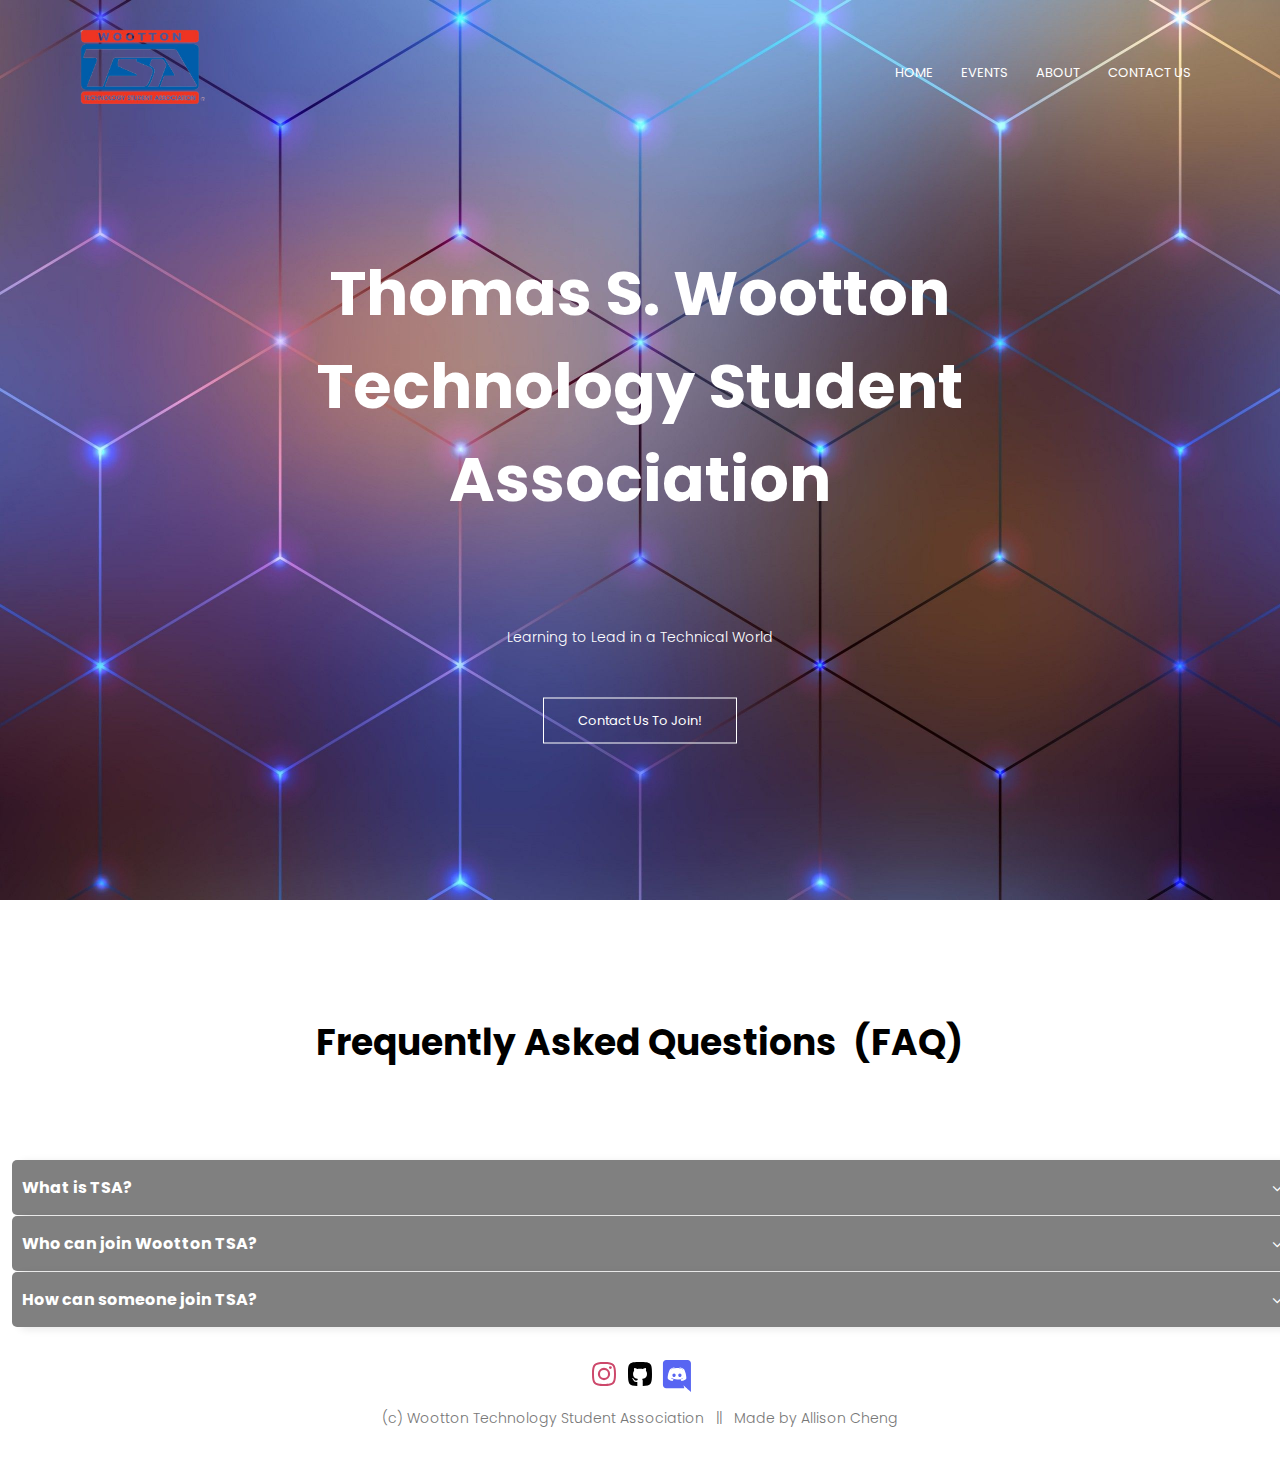
<file: index.html>
<!DOCTYPE html>
<html lang="en">
<head>
    <meta charset="UTF-8">
    <meta http-equiv="X-UA-Compatible" content="IE=edge">
    <meta name= "viewport" content="width=device-width, initial-scale = 1.0">
    <title>Wootton TSA</title>
    <link rel = "icon" href = "images/TSALogo.png">
    <link rel = "stylesheet" href = "styles.css"> 
    <link rel="preconnect" href="https://fonts.googleapis.com">
    <link rel="preconnect" href="https://fonts.gstatic.com" crossorigin>
    <link href="https://fonts.googleapis.com/css2?family=Poppins:wght@300;400;600;700&display=swap" rel="stylesheet">
    <link rel="stylesheet" href="https://stackpath.bootstrapcdn.com/font-awesome/4.7.0/css/font-awesome.min.css"> 
</head>
<body>
<section class = "header">
    <nav>
        <a href="index.html"><img src="images/TSALogo.png"></a>
        <div class="nav-links" id="navLinks">
            <i class="fa fa-times" onclick ="hideMenu()"></i>
            <ul>
                <li> <a href ="index.html"> HOME </a> </li>
                <li> <a href ="events.html"> EVENTS </a> </li>
                <li> <a href ="about.html"> ABOUT </a> </li>
                <li> <a href ="contact.html"> CONTACT US </a> </li>
             </ul>
         </div>
         <i class="fa fa-bars" onclick ="showMenu()"></i>
     </nav>

 <div class ="text-box">
    <h1> Thomas S. Wootton Technology Student Association </h1>
    <p> Learning to Lead in a Technical World </p> 
    <a href= "contact.html" class="hero-btn"> Contact Us To Join! </a>  
 </div>   
</section>

<section class = "FAQ">
    <br>
    <h1> Frequently Asked Questions &nbsp(FAQ) </h1>
    <div class ="container">
        <div class = "accordion">
            <div class = "accordion-item" id = "question1">
                <a class = "accordion-link" href = "#question1">
                    <b> What is TSA? </b>
                    <i class="fa fa-angle-down" aria-hidden="true"></i>
                    <i class="fa fa-angle-up" aria-hidden="true"></i>
                </a>
                <div class = "answer">
                    The Technology Student Association (TSA) is a national organization 
                    dedicated toward enhancing leadership, career opportunities, 
                    and overall knowledge in STEM fields.
                    TSA takes the study of STEM beyond the classroom and 
                    gives students the chance to pursue academic challenges among 
                    friends with similar goals and interests. 
                    Together, TSA chapter members work on competitive events, learn and apply 
                    leadership skills, and may attend conferences at the state, regional, and national levels.
                </div>
            </div>

            <div class = "accordion-item" id = "question2">
                <a class = "accordion-link" href = "#question2">
                    <b> Who can join Wootton TSA? </b>
                    <i class="fa fa-angle-down" aria-hidden="true"></i>
                    <i class="fa fa-angle-up" aria-hidden="true"></i>
                </a>
                <div class = "answer">
                    Any high school student in Montgomery County.
                     You do not need to be in Wootton to join. If you feel 
                     that this club is the perfect fit for you, 
                     then please email us at wootton.tsa@gmail.com to learn more. 
                </div>
            </div>

            <div class = "accordion-item" id = "question3">
                <a class = "accordion-link" href = "#question3">
                    <b> How can someone join TSA? </b>
                    <i class="fa fa-angle-down" aria-hidden="true"></i>
                    <i class="fa fa-angle-up" aria-hidden="true"></i>
                </a>
                <div class = "answer">
                    Please email wootton.tsa@gmail.com about your interest in joining TSA. 
                    Also, feel free to view the <a href="http://www.mdtsa.org/"> Maryland TSA </a> & <a href="https://tsaweb.org/events-conferences/2022-national-tsa-conference"> National TSA </a>
                    website to decide which events you would be interested in competing in!
                </div>
            </div>

        </div>
    </div>
</section>

<!--Javascript for Toggle Menu-->
<script>
    var navLinks = document.getElementById("navLinks");
    function showMenu() {
        navLinks.style.right = "0";
    }
    function hideMenu() { 
        navLinks.style.right = "-200px";
    }  
</script>

<!--Footer-->
<section class = "footer">
    <div class = "icons">
        <a target="_blank" rel="noopener noreferrer" class="chakra-link css-15wxsjd" href="https://www.instagram.com/woottontsa/?hl=en"><svg fill-rule="evenodd" clip-rule="evenodd" stroke-linejoin="round" stroke-miterlimit="1.414" xmlns="http://www.w3.org/2000/svg" aria-label="instagram" viewBox="0 0 32 32" preserveAspectRatio="xMidYMid meet" fill="rgb(205,72,107)" width="32" height="32"><g><path fill-rule="evenodd" clip-rule="evenodd" d="M16 6c5.1 0 7.247.575 8.336 1.664C25.425 8.753 26 10.9 26 16s-.575 7.247-1.664 8.336C23.247 25.425 21.1 26 16 26s-7.247-.575-8.336-1.664C6.575 23.247 6 21.1 6 16s.575-7.247 1.664-8.336C8.753 6.575 10.9 6 16 6zm0-2c10 0 12 2 12 12s-2 12-12 12S4 26 4 16 6 4 16 4z"></path><path d="M16 9.838a6.162 6.162 0 1 0 0 12.324 6.162 6.162 0 1 0 0-12.324zM16 20a4 4 0 1 1 0-8 4 4 0 0 1 0 8zm7.845-10.405a1.44 1.44 0 1 1-2.88 0 1.44 1.44 0 0 1 2.88 0z"></path></g></svg></a>
        <a target="_blank" rel="noopener noreferrer" class="chakra-link css-15wxsjd" href="https://github.com/Wootton-Technology-Student-Association"><svg fill-rule="evenodd" clip-rule="evenodd" stroke-linejoin="round" stroke-miterlimit="1.414" xmlns="http://www.w3.org/2000/svg" aria-label="github" viewBox="0 0 32 32" preserveAspectRatio="xMidYMid meet" fill="black" width="32" height="32"><g><path d="M18.837,27.966c8.342,-0.241 9.163,-1.997 9.163,-11.966c0,-11 -1,-12 -12,-12c-11,0 -12,1 -12,12c0,9.995 0.826,11.734 9.228,11.968c0.073,-0.091 0.1,-0.205 0.1,-0.321c0,-0.25 -0.01,-2.816 -0.015,-3.699c-3.037,0.639 -3.678,-1.419 -3.678,-1.419c-0.497,-1.222 -1.213,-1.548 -1.213,-1.548c-0.991,-0.656 0.075,-0.643 0.075,-0.643c1.096,0.075 1.673,1.091 1.673,1.091c0.974,1.617 2.556,1.15 3.178,0.879c0.099,-0.683 0.381,-1.15 0.693,-1.414c-2.425,-0.267 -4.974,-1.175 -4.974,-5.23c0,-1.155 0.426,-2.099 1.124,-2.839c-0.113,-0.268 -0.487,-1.344 0.107,-2.8c0,0 0.917,-0.285 3.003,1.084c0.871,-0.235 1.805,-0.352 2.734,-0.356c0.927,0.004 1.861,0.121 2.734,0.356c2.085,-1.369 3,-1.084 3,-1.084c0.596,1.456 0.221,2.532 0.108,2.8c0.7,0.74 1.123,1.684 1.123,2.839c0,4.065 -2.553,4.96 -4.986,5.221c0.392,0.327 0.741,0.973 0.741,1.96c0,0.946 -0.006,2.619 -0.01,3.728c-0.002,0.549 -0.003,0.959 -0.003,1.074c0,0.109 0.029,0.224 0.095,0.319Z"></path></g></svg></a>
        <a target="_blank" rel="noopener noreferrer" class="chakra-link css-1i9u1pq" href="https://discord.gg/wwTfRv538q"><svg aria-hidden="true" focusable="false" data-prefix="fab" data-icon="discord" class="svg-inline--fa fa-discord fa-w-14 fa-lg " role="img" xmlns="http://www.w3.org/2000/svg" viewBox="0 0 418 512" fill="rgb(88, 101, 242)" width="32" height="32"><g><path d="M297.216 243.2c0 15.616-11.52 28.416-26.112 28.416-14.336 0-26.112-12.8-26.112-28.416s11.52-28.416 26.112-28.416c14.592 0 26.112 12.8 26.112 28.416zm-119.552-28.416c-14.592 0-26.112 12.8-26.112 28.416s11.776 28.416 26.112 28.416c14.592 0 26.112-12.8 26.112-28.416.256-15.616-11.52-28.416-26.112-28.416zM448 52.736V512c-64.494-56.994-43.868-38.128-118.784-107.776l13.568 47.36H52.48C23.552 451.584 0 428.032 0 398.848V52.736C0 23.552 23.552 0 52.48 0h343.04C424.448 0 448 23.552 448 52.736zm-72.96 242.688c0-82.432-36.864-149.248-36.864-149.248-36.864-27.648-71.936-26.88-71.936-26.88l-3.584 4.096c43.52 13.312 63.744 32.512 63.744 32.512-60.811-33.329-132.244-33.335-191.232-7.424-9.472 4.352-15.104 7.424-15.104 7.424s21.248-20.224 67.328-33.536l-2.56-3.072s-35.072-.768-71.936 26.88c0 0-36.864 66.816-36.864 149.248 0 0 21.504 37.12 78.08 38.912 0 0 9.472-11.52 17.152-21.248-32.512-9.728-44.8-30.208-44.8-30.208 3.766 2.636 9.976 6.053 10.496 6.4 43.21 24.198 104.588 32.126 159.744 8.96 8.96-3.328 18.944-8.192 29.44-15.104 0 0-12.8 20.992-46.336 30.464 7.68 9.728 16.896 20.736 16.896 20.736 56.576-1.792 78.336-38.912 78.336-38.912z"></path></svg></a>
    </div>
    <p> (c) Wootton Technology Student Association &nbsp || &nbsp  Made by Allison Cheng </p>
</section>

</body> 
</html>
</file>
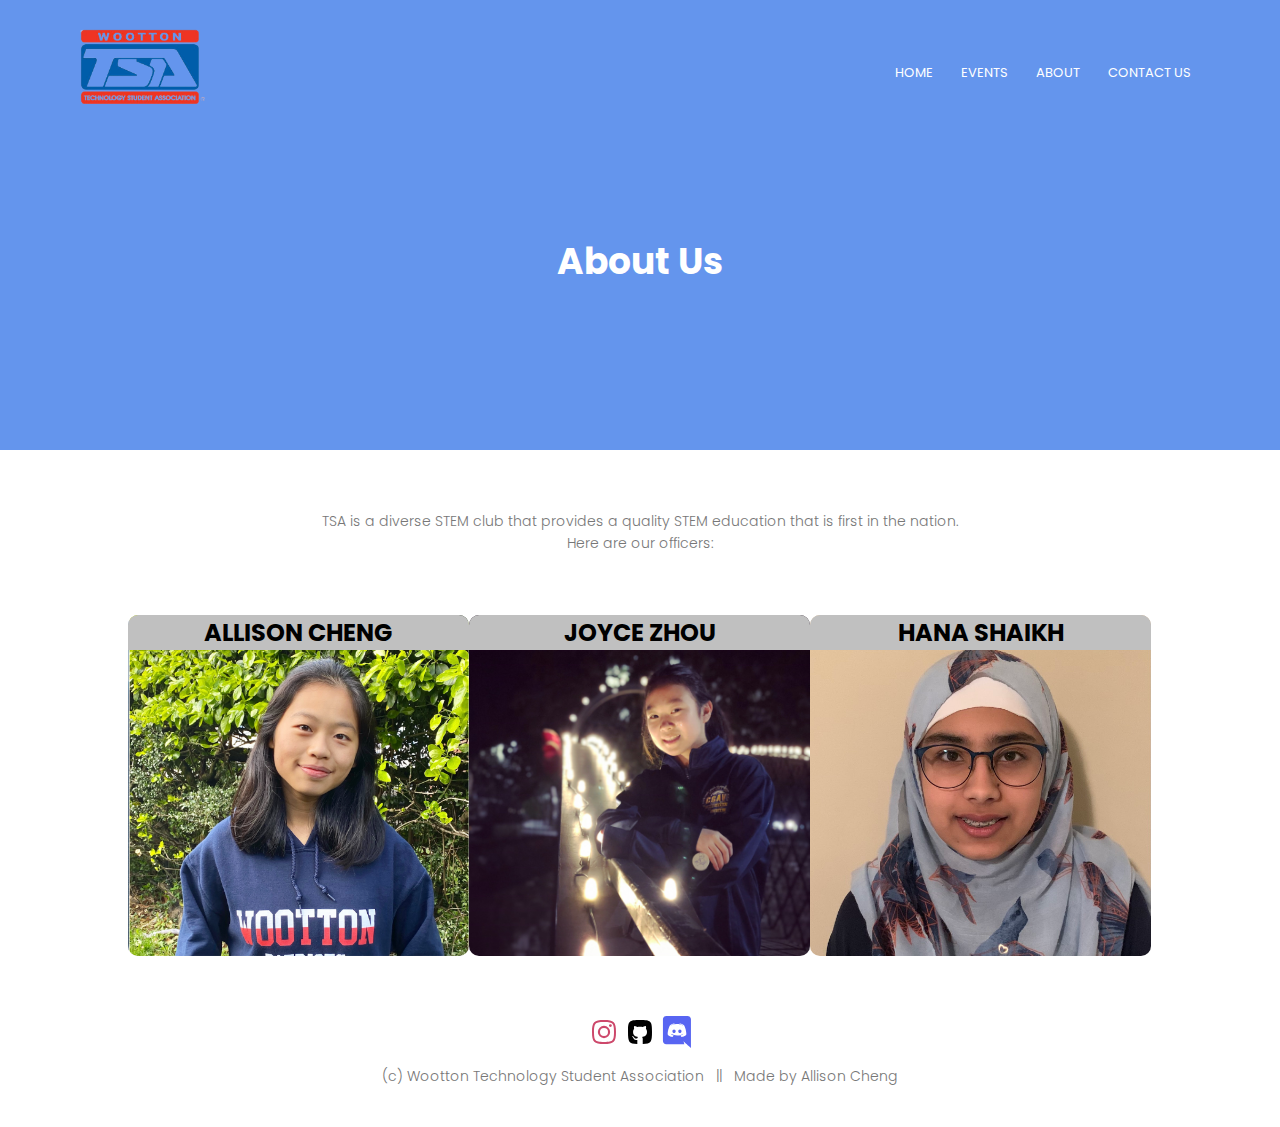
<file: about.html>
<!DOCTYPE html>
<html lang="en">
<head>
    <meta charset="UTF-8">
    <meta http-equiv="X-UA-Compatible" content="IE=edge">
    <meta name= "viewport" content="width=device-width, initial-scale = 1.0">
    <title>Wootton TSA</title>
    <link rel = "icon" href = "images/TSALogo.png">
    <link rel = "stylesheet" href = "styles.css"> 
    <link rel="preconnect" href="https://fonts.googleapis.com">
    <link rel="preconnect" href="https://fonts.gstatic.com" crossorigin>
    <link href="https://fonts.googleapis.com/css2?family=Poppins:wght@300;400;600;700&display=swap" rel="stylesheet">
    <link rel="stylesheet" href= "https://use.fontawesome.com/releases/v5.8.1/css/all.css" integrity="sha384-50oBUHEmvpQ+1lW4y57PTFmhCaXp0ML5d60M1M7uH2+nqUivzIebhndOJK28anvf" crossorigin="anonymous">
</head>
<body>
    <section class = "sub-header4">
        <nav>
            <a href="index.html"><img src="images/TSALogo.png"></a>
            <div class="nav-links" id="navLinks">
                <i class="fa fa-times" onclick ="hideMenu()"></i>
                <ul>
                    <li> <a href ="index.html"> HOME </a> </li>
                    <li> <a href ="events.html"> EVENTS </a> </li>
                    <li> <a href ="about.html"> ABOUT </a> </li>
                    <li> <a href ="contact.html"> CONTACT US </a> </li>
                 </ul>
             </div>
             <i class="fa fa-bars" onclick ="showMenu()"></i>
         </nav> 
         <h1> About Us </h1>     
    </section>
       
<!--About Us-->
<section class="about">
    <p> TSA is a diverse STEM club that provides a quality STEM education that is first in the nation. <br> Here are our officers: </p>
    
    <div class = "row">
        <div class = "about-col">
            <img src= "images/coPrezPic.png">
            <div class ="layer">
                <h2> ALLISON CHENG </h2>
                <h6> Co-President  </h6>
            </div>
        </div>
        <div class = "about-col">
            <img src= "images/coPrezPic2.jpeg">
            <div class ="layer">
                <h2> JOYCE ZHOU </h2>
                <h6> Co-President </h6>
            </div>
        </div>
        <div class = "about-col">
            <img src= "images/vpPic.jpeg">
            <div class ="layer">
                <h2> HANA SHAIKH </h2>
                <h6> Vice President  </h6>
            </div>
        </div>
    </div>

<!--Javascript for Toggle Menu-->
<script>
    var navLinks = document.getElementById("navLinks");
    function showMenu() {
        navLinks.style.right = "0";
    }
    function hideMenu() { 
        navLinks.style.right = "-200px";
    }  
</script>

<!--Footer-->
<section class = "footer">
    <div class = "icons">
        <a target="_blank" rel="noopener noreferrer" class="chakra-link css-15wxsjd" href="https://www.instagram.com/woottontsa/?hl=en"><svg fill-rule="evenodd" clip-rule="evenodd" stroke-linejoin="round" stroke-miterlimit="1.414" xmlns="http://www.w3.org/2000/svg" aria-label="instagram" viewBox="0 0 32 32" preserveAspectRatio="xMidYMid meet" fill="rgb(205,72,107)" width="32" height="32"><g><path fill-rule="evenodd" clip-rule="evenodd" d="M16 6c5.1 0 7.247.575 8.336 1.664C25.425 8.753 26 10.9 26 16s-.575 7.247-1.664 8.336C23.247 25.425 21.1 26 16 26s-7.247-.575-8.336-1.664C6.575 23.247 6 21.1 6 16s.575-7.247 1.664-8.336C8.753 6.575 10.9 6 16 6zm0-2c10 0 12 2 12 12s-2 12-12 12S4 26 4 16 6 4 16 4z"></path><path d="M16 9.838a6.162 6.162 0 1 0 0 12.324 6.162 6.162 0 1 0 0-12.324zM16 20a4 4 0 1 1 0-8 4 4 0 0 1 0 8zm7.845-10.405a1.44 1.44 0 1 1-2.88 0 1.44 1.44 0 0 1 2.88 0z"></path></g></svg></a>
        <a target="_blank" rel="noopener noreferrer" class="chakra-link css-15wxsjd" href="https://github.com/Wootton-Technology-Student-Association"><svg fill-rule="evenodd" clip-rule="evenodd" stroke-linejoin="round" stroke-miterlimit="1.414" xmlns="http://www.w3.org/2000/svg" aria-label="github" viewBox="0 0 32 32" preserveAspectRatio="xMidYMid meet" fill="black" width="32" height="32"><g><path d="M18.837,27.966c8.342,-0.241 9.163,-1.997 9.163,-11.966c0,-11 -1,-12 -12,-12c-11,0 -12,1 -12,12c0,9.995 0.826,11.734 9.228,11.968c0.073,-0.091 0.1,-0.205 0.1,-0.321c0,-0.25 -0.01,-2.816 -0.015,-3.699c-3.037,0.639 -3.678,-1.419 -3.678,-1.419c-0.497,-1.222 -1.213,-1.548 -1.213,-1.548c-0.991,-0.656 0.075,-0.643 0.075,-0.643c1.096,0.075 1.673,1.091 1.673,1.091c0.974,1.617 2.556,1.15 3.178,0.879c0.099,-0.683 0.381,-1.15 0.693,-1.414c-2.425,-0.267 -4.974,-1.175 -4.974,-5.23c0,-1.155 0.426,-2.099 1.124,-2.839c-0.113,-0.268 -0.487,-1.344 0.107,-2.8c0,0 0.917,-0.285 3.003,1.084c0.871,-0.235 1.805,-0.352 2.734,-0.356c0.927,0.004 1.861,0.121 2.734,0.356c2.085,-1.369 3,-1.084 3,-1.084c0.596,1.456 0.221,2.532 0.108,2.8c0.7,0.74 1.123,1.684 1.123,2.839c0,4.065 -2.553,4.96 -4.986,5.221c0.392,0.327 0.741,0.973 0.741,1.96c0,0.946 -0.006,2.619 -0.01,3.728c-0.002,0.549 -0.003,0.959 -0.003,1.074c0,0.109 0.029,0.224 0.095,0.319Z"></path></g></svg></a>
        <a target="_blank" rel="noopener noreferrer" class="chakra-link css-1i9u1pq" href="https://discord.gg/wwTfRv538q"><svg aria-hidden="true" focusable="false" data-prefix="fab" data-icon="discord" class="svg-inline--fa fa-discord fa-w-14 fa-lg " role="img" xmlns="http://www.w3.org/2000/svg" viewBox="0 0 418 512" fill="rgb(88, 101, 242)" width="32" height="32"><g><path d="M297.216 243.2c0 15.616-11.52 28.416-26.112 28.416-14.336 0-26.112-12.8-26.112-28.416s11.52-28.416 26.112-28.416c14.592 0 26.112 12.8 26.112 28.416zm-119.552-28.416c-14.592 0-26.112 12.8-26.112 28.416s11.776 28.416 26.112 28.416c14.592 0 26.112-12.8 26.112-28.416.256-15.616-11.52-28.416-26.112-28.416zM448 52.736V512c-64.494-56.994-43.868-38.128-118.784-107.776l13.568 47.36H52.48C23.552 451.584 0 428.032 0 398.848V52.736C0 23.552 23.552 0 52.48 0h343.04C424.448 0 448 23.552 448 52.736zm-72.96 242.688c0-82.432-36.864-149.248-36.864-149.248-36.864-27.648-71.936-26.88-71.936-26.88l-3.584 4.096c43.52 13.312 63.744 32.512 63.744 32.512-60.811-33.329-132.244-33.335-191.232-7.424-9.472 4.352-15.104 7.424-15.104 7.424s21.248-20.224 67.328-33.536l-2.56-3.072s-35.072-.768-71.936 26.88c0 0-36.864 66.816-36.864 149.248 0 0 21.504 37.12 78.08 38.912 0 0 9.472-11.52 17.152-21.248-32.512-9.728-44.8-30.208-44.8-30.208 3.766 2.636 9.976 6.053 10.496 6.4 43.21 24.198 104.588 32.126 159.744 8.96 8.96-3.328 18.944-8.192 29.44-15.104 0 0-12.8 20.992-46.336 30.464 7.68 9.728 16.896 20.736 16.896 20.736 56.576-1.792 78.336-38.912 78.336-38.912z"></path></svg></a>
    </div>
    <p> (c) Wootton Technology Student Association &nbsp || &nbsp  Made by Allison Cheng </p>
</section>

</body> 
</html>
</file>
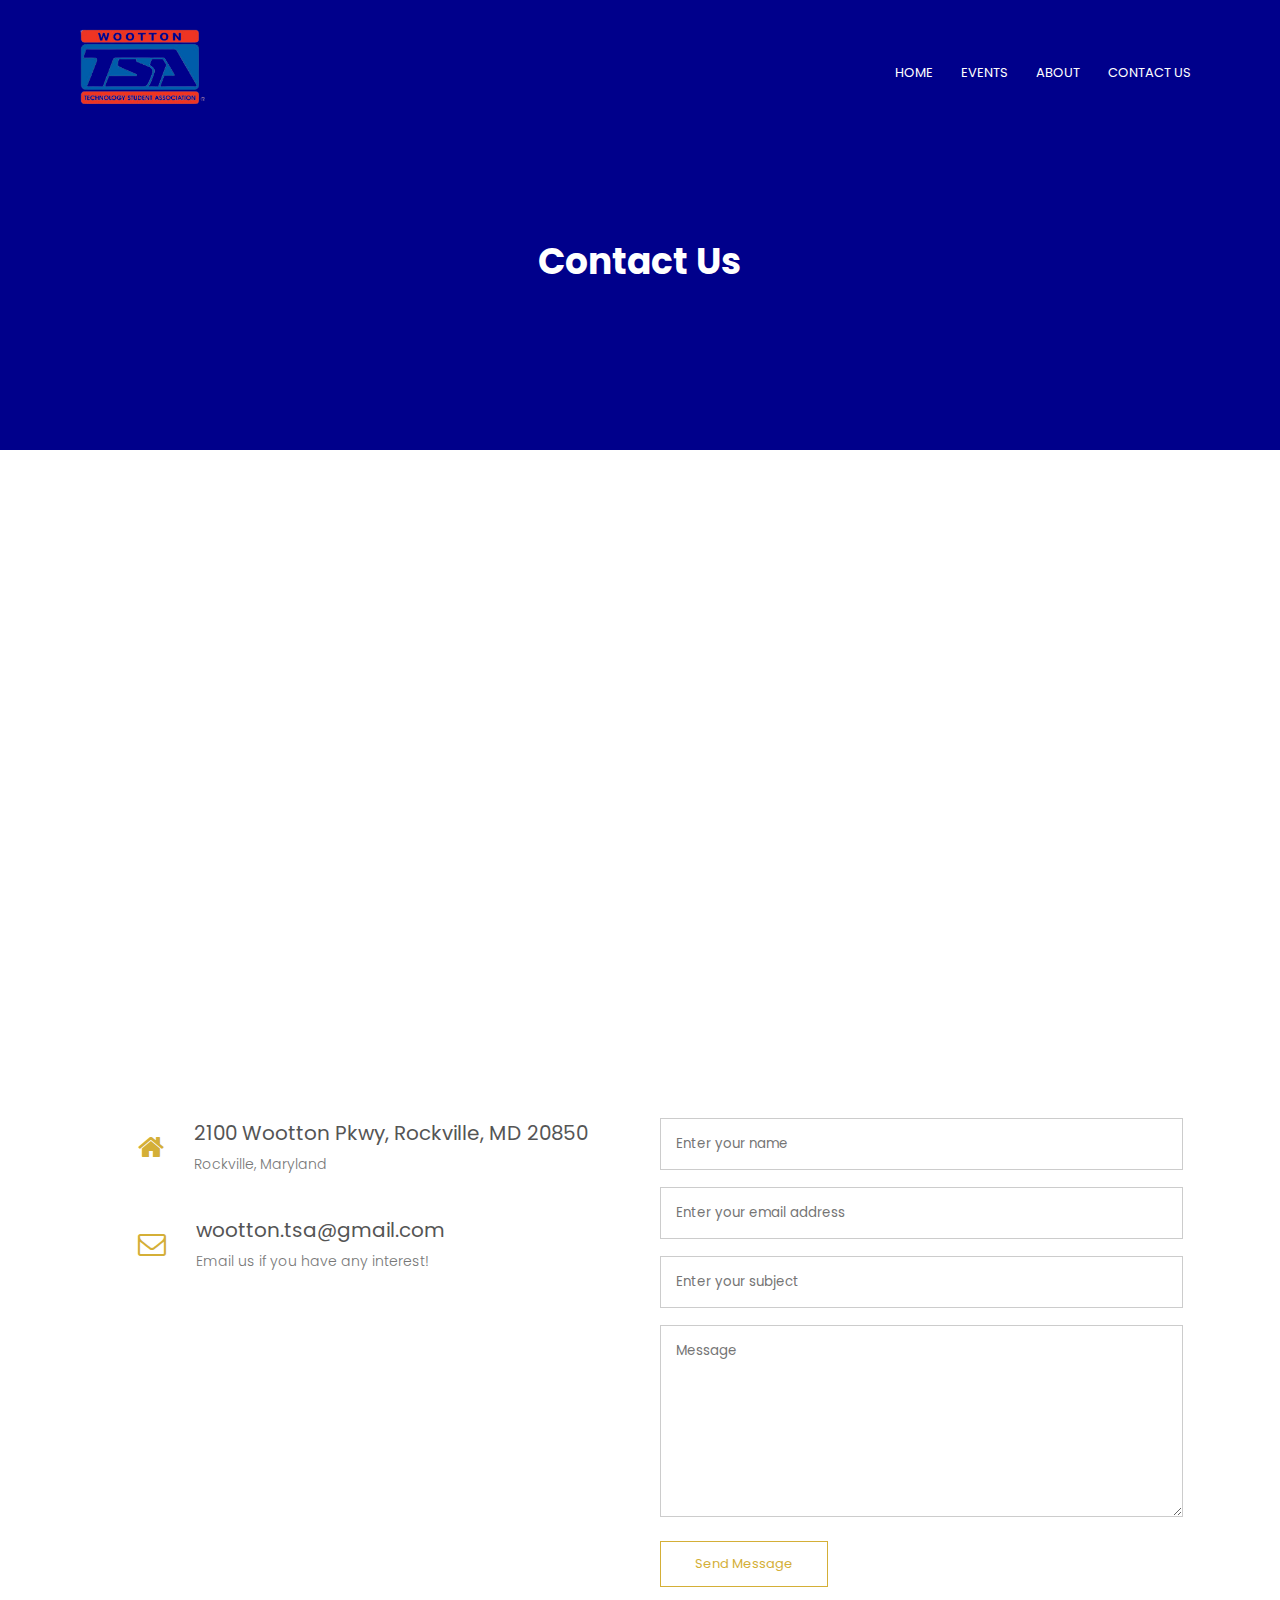
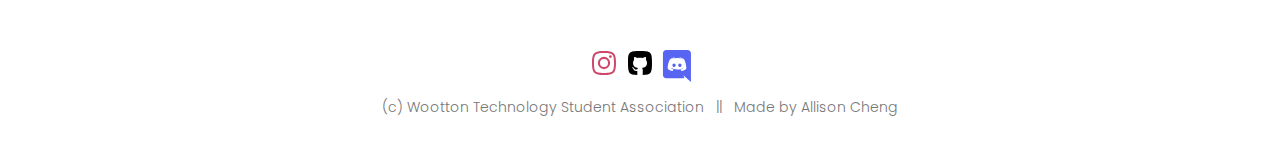
<file: contact.html>
<!DOCTYPE html>
<html lang="en">
<head>
    <meta charset="UTF-8">
    <meta http-equiv="X-UA-Compatible" content="IE=edge">
    <meta name= "viewport" content="width=device-width, initial-scale = 1.0">
    <title>Wootton TSA</title>
    <link rel = "icon" href = "images/TSALogo.png">
    <link rel = "stylesheet" href = "styles.css"> 
    <link rel="preconnect" href="https://fonts.googleapis.com">
    <link rel="preconnect" href="https://fonts.gstatic.com" crossorigin>
    <link href="https://fonts.googleapis.com/css2?family=Poppins:wght@300;400;600;700&display=swap" rel="stylesheet">
    <link rel="stylesheet" href="https://stackpath.bootstrapcdn.com/font-awesome/4.7.0/css/font-awesome.min.css">
</head>
<body>
<section class = "sub-header3">
    <nav>
        <a href="index.html"><img src="images/TSALogo.png"></a>
        <div class="nav-links" id="navLinks">
            <i class="fa fa-times" onclick ="hideMenu()"></i>
            
            <ul>
                <li> <a href ="index.html"> HOME </a> </li>
                <li> <a href ="events.html"> EVENTS </a> </li>
                <li> <a href ="about.html"> ABOUT </a> </li>
                <li> <a href ="contact.html"> CONTACT US </a> </li>
             </ul>
         </div>
         <i class="fa fa-bars" onclick ="showMenu()"></i>
     </nav>
     <h1> Contact Us </h1> 
</section>

<!-- Contact content -->
<section class="location">
    <iframe src="https://www.google.com/maps/embed?pb=!1m18!1m12!1m3!1d3097.3015960349157!2d-77.18539268451012!3d39.07682747954338!2m3!1f0!2f0!3f0!3m2!1i1024!2i768!4f13.1!3m3!1m2!1s0x89b7cde824690ead%3A0xbc279f26ec03e0e1!2sThomas%20S.%20Wootton%20High%20School!5e0!3m2!1sen!2sus!4v1652651440632!5m2!1sen!2sus" width="400" height="450" style="border:0;" allowfullscreen="" loading="lazy" referrerpolicy="no-referrer-when-downgrade"></iframe>
</section>

<section class="contact-us">
    <div class = "row"> 
        <div class = "contact-col">
            <div>
                <i class = "fa fa-home"></i>
                <span>
                    <h5> 2100 Wootton Pkwy, Rockville, MD 20850 </h5>
                    <p> Rockville, Maryland</p>
                </span>
            </div>
            <div>
                <i class = "fa fa-envelope-o"></i>
                <span>
                    <h5> wootton.tsa@gmail.com </h5>
                    <p> Email us if you have any interest!</p>
                </span>
            </div>
        </div>
        <div class = contact-col>
        <form action="form_handler.php" method = "post">
            <input type = "text" name = "name" placeholder = "Enter your name" required>
            <input type = "email" name = "email" placeholder = "Enter your email address" required>
            <input type = "subject" name = "subject" placeholder = "Enter your subject" required>
            <textarea rows = "8" name = "message" placeholder = "Message" required></textarea>
            <button type = "submit" class="red-btn"> Send Message </button>
        </form>
    </div>
    </div>

<!--Javascript for Toggle Menu-->
<script>
    var navLinks = document.getElementById("navLinks");
    function showMenu() {
        navLinks.style.right = "0";
    }
    function hideMenu() { 
        navLinks.style.right = "-200px";
    }  
</script>

</section>
<!--Footer-->
<section class = "footer">
    <div class = "icons">
        <a target="_blank" rel="noopener noreferrer" class="chakra-link css-15wxsjd" href="https://www.instagram.com/woottontsa/?hl=en"><svg fill-rule="evenodd" clip-rule="evenodd" stroke-linejoin="round" stroke-miterlimit="1.414" xmlns="http://www.w3.org/2000/svg" aria-label="instagram" viewBox="0 0 32 32" preserveAspectRatio="xMidYMid meet" fill="rgb(205,72,107)" width="32" height="32"><g><path fill-rule="evenodd" clip-rule="evenodd" d="M16 6c5.1 0 7.247.575 8.336 1.664C25.425 8.753 26 10.9 26 16s-.575 7.247-1.664 8.336C23.247 25.425 21.1 26 16 26s-7.247-.575-8.336-1.664C6.575 23.247 6 21.1 6 16s.575-7.247 1.664-8.336C8.753 6.575 10.9 6 16 6zm0-2c10 0 12 2 12 12s-2 12-12 12S4 26 4 16 6 4 16 4z"></path><path d="M16 9.838a6.162 6.162 0 1 0 0 12.324 6.162 6.162 0 1 0 0-12.324zM16 20a4 4 0 1 1 0-8 4 4 0 0 1 0 8zm7.845-10.405a1.44 1.44 0 1 1-2.88 0 1.44 1.44 0 0 1 2.88 0z"></path></g></svg></a>
        <a target="_blank" rel="noopener noreferrer" class="chakra-link css-15wxsjd" href="https://github.com/Wootton-Technology-Student-Association"><svg fill-rule="evenodd" clip-rule="evenodd" stroke-linejoin="round" stroke-miterlimit="1.414" xmlns="http://www.w3.org/2000/svg" aria-label="github" viewBox="0 0 32 32" preserveAspectRatio="xMidYMid meet" fill="black" width="32" height="32"><g><path d="M18.837,27.966c8.342,-0.241 9.163,-1.997 9.163,-11.966c0,-11 -1,-12 -12,-12c-11,0 -12,1 -12,12c0,9.995 0.826,11.734 9.228,11.968c0.073,-0.091 0.1,-0.205 0.1,-0.321c0,-0.25 -0.01,-2.816 -0.015,-3.699c-3.037,0.639 -3.678,-1.419 -3.678,-1.419c-0.497,-1.222 -1.213,-1.548 -1.213,-1.548c-0.991,-0.656 0.075,-0.643 0.075,-0.643c1.096,0.075 1.673,1.091 1.673,1.091c0.974,1.617 2.556,1.15 3.178,0.879c0.099,-0.683 0.381,-1.15 0.693,-1.414c-2.425,-0.267 -4.974,-1.175 -4.974,-5.23c0,-1.155 0.426,-2.099 1.124,-2.839c-0.113,-0.268 -0.487,-1.344 0.107,-2.8c0,0 0.917,-0.285 3.003,1.084c0.871,-0.235 1.805,-0.352 2.734,-0.356c0.927,0.004 1.861,0.121 2.734,0.356c2.085,-1.369 3,-1.084 3,-1.084c0.596,1.456 0.221,2.532 0.108,2.8c0.7,0.74 1.123,1.684 1.123,2.839c0,4.065 -2.553,4.96 -4.986,5.221c0.392,0.327 0.741,0.973 0.741,1.96c0,0.946 -0.006,2.619 -0.01,3.728c-0.002,0.549 -0.003,0.959 -0.003,1.074c0,0.109 0.029,0.224 0.095,0.319Z"></path></g></svg></a>
        <a target="_blank" rel="noopener noreferrer" class="chakra-link css-1i9u1pq" href="https://discord.gg/wwTfRv538q"><svg aria-hidden="true" focusable="false" data-prefix="fab" data-icon="discord" class="svg-inline--fa fa-discord fa-w-14 fa-lg " role="img" xmlns="http://www.w3.org/2000/svg" viewBox="0 0 418 512" fill="rgb(88, 101, 242)" width="32" height="32"><g><path d="M297.216 243.2c0 15.616-11.52 28.416-26.112 28.416-14.336 0-26.112-12.8-26.112-28.416s11.52-28.416 26.112-28.416c14.592 0 26.112 12.8 26.112 28.416zm-119.552-28.416c-14.592 0-26.112 12.8-26.112 28.416s11.776 28.416 26.112 28.416c14.592 0 26.112-12.8 26.112-28.416.256-15.616-11.52-28.416-26.112-28.416zM448 52.736V512c-64.494-56.994-43.868-38.128-118.784-107.776l13.568 47.36H52.48C23.552 451.584 0 428.032 0 398.848V52.736C0 23.552 23.552 0 52.48 0h343.04C424.448 0 448 23.552 448 52.736zm-72.96 242.688c0-82.432-36.864-149.248-36.864-149.248-36.864-27.648-71.936-26.88-71.936-26.88l-3.584 4.096c43.52 13.312 63.744 32.512 63.744 32.512-60.811-33.329-132.244-33.335-191.232-7.424-9.472 4.352-15.104 7.424-15.104 7.424s21.248-20.224 67.328-33.536l-2.56-3.072s-35.072-.768-71.936 26.88c0 0-36.864 66.816-36.864 149.248 0 0 21.504 37.12 78.08 38.912 0 0 9.472-11.52 17.152-21.248-32.512-9.728-44.8-30.208-44.8-30.208 3.766 2.636 9.976 6.053 10.496 6.4 43.21 24.198 104.588 32.126 159.744 8.96 8.96-3.328 18.944-8.192 29.44-15.104 0 0-12.8 20.992-46.336 30.464 7.68 9.728 16.896 20.736 16.896 20.736 56.576-1.792 78.336-38.912 78.336-38.912z"></path></svg></a>
    </div>
    <p> (c) Wootton Technology Student Association &nbsp || &nbsp  Made by Allison Cheng </p>
</section>

</body> 
</html>
</file>
<file: styles.css>
* {
    margin: 0;
    padding: 0;
    font-family: 'Poppins', sans-serif;
}
.header {
    min-height : 100vh;
    width: 100%;
    background-image: url(images/background.jpg);
    background-position: center;
    background-size: cover;
    position: relative;
}
nav {
    display: flex;
    padding: 2% 6%;
    justify-content: space-between;
    align-items: center;
}
nav img {
    width: 130px;
}
.nav-links {
    flex: 1;
    text-align: right;
}
.nav-links ul li {
    list-style: none;
    display: inline-block;
    padding: 8px 12px;
    position: relative;
}
.nav-links ul li a {
    color: #fff;
    text-decoration: none;
    font-size: 13px;
}
.nav-links ul li::after {
    content:'';
    width:0%;
    height: 2px;
    background: #d4af37;
    display: block;
    margin: auto;
    transition: 0.5s;
}
.nav-links ul li:hover::after {
    width: 100%;

}
.text-box {
    width: 90%;
    color: #fff;
    position: absolute;
    top: 50%;
    left: 50%;
    transform: translate(-50%, -50%);
    text-align: center;
}
.text-box h1 {
    font-size: 62px;
}
.text-box p {
    margin: 10px 0 40px;
    font-size: 14px;
    color: #fff;
}
.hero-btn {
    display: inline-block;
    text-decoration: none;
    color: #fff;
    border: 1px solid #fff;
    padding: 12px 34px;
    font-size: 13px;
    background: transparent;
    position: relative;
    cursor: pointer;
}
.hero-btn:hover {
    border: 1px solid #d4af37;
    background: #d4af37;
    transition: 1s;
}
nav .fa {
    display: none;
}
h1 {
    text-align: center;
}
.FAQ h1 {
    color: black;
}
*::before,
*::after {
    margin: 0;
    padding: 0;
    box-sizing: inherit;
}
section {
    align-items: center;
    justify-content: center; 
}
.container {
    width: 100%;
    max-width: 80;
    margin: 0 auto;
    margin-left: 10px;
    margin-right: 10px;
    padding: 0 1.5px;
}
/* FAQ Box */
.accordion-item {
    background-color: gray;
    border-radius: 5px;
    margin-bottom: 1px;
    padding: 10px;
    box-shadow: 0.5rem 2px 0.5rem rgba(0,0,0,0.1); 
}
/* FAQ Text */
.accordion-link {
    font-size: 16px;
    color: white;
    text-decoration: none;
    background-color: gray;
    display: flex;
    align-items: center;
    justify-content: space-between;
    padding: 5px 0;
}

.accordion link i {
    color: black; /*#e7d5ff*/
    padding: 5px; 
}
.accordion-link .fa-angle-up {
    display: none;
}
.answer {
    max-height: 0;
    overflow: hidden;
    position: relative;
    background: gray;
    transition: max-height 1000ms;
}
.answer::before {
    content: "";
    position: absolute;
    width: 6px;
    height: 90%;
    top: 50%;
    left: 0;
    transform: translate Y(-50%);
    color: white;
}
.accordion-item:target .answer {
    max-height: 200px;
    color: white;
}
.accordion-item:target .accordion-link .fa-angle-down {
    display: none;
    margin: 10px;
}
.accordion-item:target .accordion-link .fa-angle-up {
    display: block;
}

@media(max-width: 700px) {
    .text-box h1 {
        font-size: 20px;
    }
    .nav-links ul li {
        display: block;
    }
    .nav-links {
        position: absolute;
        background: #9195a3;
        height: 100vh;
        width: 200px;
        top: 0;        
        right: -200px;
        text-align: left;
        z-index: 2;
        transition: 1s;
    }
    nav .fa {
        display: block;
        color: #fff;
        margin: 10px;
        font-size: 22px;
        cursor: pointer;
    }
    nav-links ul{
        padding: 30px;
    }
}

/* Events */
.events {
    width: 80;
    margin: auto;
    text-align: center;
    padding-top: 100px;
}

h1 {
    font-size: 36px;
    font-weight: 600px;
    margin: 90px;
    color: white;
}

p {
    color: #777;
    font-size: 14px;
    font-weight: 300;
    line-height : 22px;
    padding: 10px;
}

.row {
    margin-top: 5%;
    margin-right: 1px;
    display: flex;
    justify-content: space-between;
}
.events-col {
    flex-basis: 31%;
    background: #ADD8E6;
    border-radius: 10px;
    margin-bottom: 5%;
    padding: 20px 12px;
    box-sizing: border-box;
    transition: 0.5s;
}

h3 {
    text-align: center;
    font-weight: 600;
    margin: 10px 0;
}
.events-col:hover {
    box-shadow: 0 0 20px 0px rgba(0, 0, 0, 0.2);
}
@media(max-width: 700px) {
    .row {
        flex-direction: column;
    }
}

/*About Us Page*/
.sub-header4 {
    height: 50vh;
    width: 100%;
    background-color: cornflowerblue;
}
/*
.sub-header {
    height: 50vh;
    width: 100%;
    background-image: url("https://lh6.googleusercontent.com/oDs6T6uTK8y33_00uRHutyHmR55_gQD-14ljT6JDju71iXmdrRjEEtUCg2mG8Xh_kk2PKz27EPz4yc-kWWUUvUU=w16383");
}
*/
.nav-links ul li a {
    color: #fff;
    text-decoration: none;
    font-size: 13px;
}
.about {
    width: 80%;
    margin: auto;
    text-align: center;
    padding-top: 50px;
}
.about-col {
    flex-basis: 35%;
    border-radius: 10px;
    margin-bottom: 30px;
    position: relative;
    overflow: hidden;
}
.about-col img {
    width: 100%;
    display: block;
}
.layer {
    background: transparent;
    height: 100%;
    width: 100%;
    position: absolute;
    top: 0;
    left: 0;
    transition: 0.5s;
}

.layer h2 {
    color: black;
    background-color: silver;
}

.layer h6 {
    width: 100%;
    font-weight: 500;
    color: #fff;
    font-size: 26px;
    bottom: 0;
    left: 50%;
    transform: translateX(-50%);
    position: absolute;
    opacity: 0;
    transition: 0.5s;
}

.layer:hover h6 {
    bottom: 50%;
    opacity: 1;
}

/*Contact*/
.contact {
    width: 80%;
    margin: auto;
    text-align: center;
    padding-top: 100px;
}

.sub-header2 {
    height: 50vh;
    width: 100%;
    background-image: url(images/eventsBackground.png);
}

/*Footer*/
.footer {
    width: 100%;
    text-align: center;
    padding: 30px 0;
}

.footer h4 {
    margin-bottom: 25px;
    margin-top: 20px;
    font-weight: 600;
}

.icons .fa {
    color: black;
    margin: 0 13px;
    cursor: pointer;
    padding: 18px 0;
}


/*----- Events Page ------*/

/*
.sub-header {
    height: 50vh;
    width: 100%
    background-image: url(https://lh5.googleusercontent.com/astiC2Z0nqy4WnoZr1lLFwsgwoJO7w1A426Vd-LL-5-uqlrKn2zG4nOTzdYZCvAWwaE9v-1_4sbOuFS2Pjq8_Fs=w16383); 
    background-position: center;
    background-size: cover;
    text-align: center;
}
*/

.navLinks .fa {
    background-color: black;
}
.sub-header h1 {
    color: white;
    margin-top: 100px;
}


/* Contact Us Page */
.sub-header3 {
    height: 50vh;
    width: 100%;
    background-color: darkblue;
}
.location {
    width: 80%;
    margin: auto;
    padding: 80px 0;
}
.location iframe {
    width: 100%;
}
.contact-us {
    width: 80%;
    margin: auto;
}
.contact-col {
    flex-basis: 48%;
    margin-bottom: 30px;
}
.contact-col div {
    display: flex;
    align-items: center;
    margin-bottom: 40px;
}
.contact-col div .fa {
    font-size: 28px;
    color: #d4af37;
    margin: 10px;
    margin-right: 30px;
}
.contact-col div p {
    padding: 0;
}
.contact-col div h5 {
    font-size: 20px;
    margin-bottom: 5px;
    color: #555;
    font-weight: 400;
}
.contact-col input, .contact-col textarea {
    width: 100%;
    padding: 15px;
    margin-bottom: 17px;
    outline: none;
    border: 1px solid #ccc;
}
.red-btn {
    display: inline-block;
    text-decoration: none;
    color: #d4af37;
    border: 1px solid #d4af37;
    padding: 12px 34px;
    font-size: 13px;
    background: transparent;
    position: relative;
    cursor: pointer;
}
.red-btn:hover {
    border: 1px solid silver;
    background: silver;
    transition: 1s;
}
</file>
